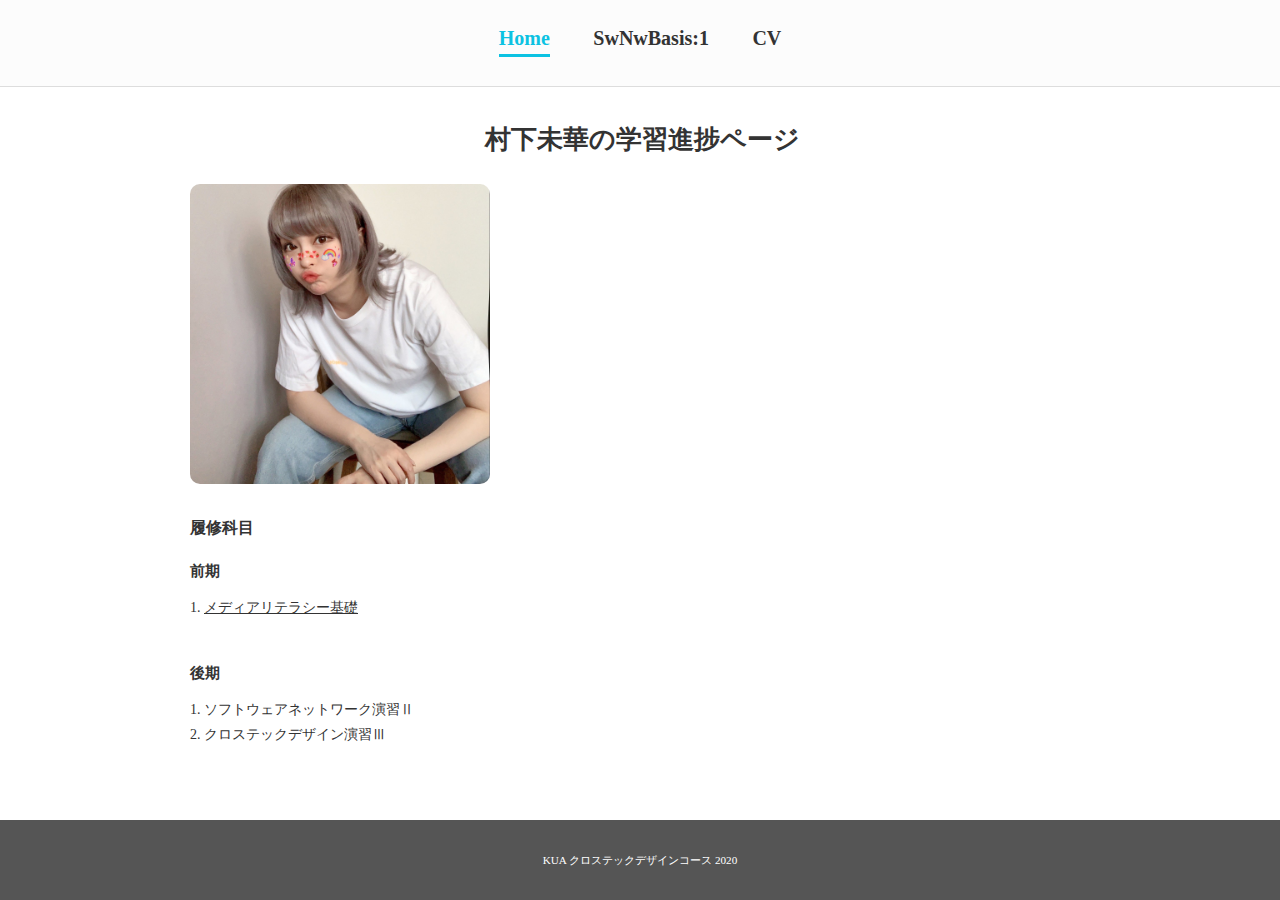
<file: index.html>
<!DOCTYPE html>
<html lang="ja" dir="ltr">

  <head>
    <meta charset="utf-8">
    <meta name="viewport" content="width=device-width, initial-scale=1.0">
    <meta http-equiv="X-UA-Compatible" content="ie=edge">
    <title>shiraSP2index</title>
    <link rel="stylesheet" href="./assets/css/common.css">
    <link rel="stylesheet" href="./assets/css/custom.css">
  </head>

  <body class='index_page'>
    <div id='wrapper'>
      <header>
        <nav id='main_nav'>
          <ul>
            <li><span>Home</sapn></li>
            <li><a href="./subjects/swnwb1.html">SwNwBasis:1</a></li>
            <li><a href="./cv.html">CV</a></li>
          </ul>
        </nav>
      </header>

      <main>
        <h1>村下未華の学習進捗ページ</h1>
        <p class="main_pic"><img src="./assets/images/IMG_9710.png" alt=""></p>
        <h2>履修科目</h2>
        <div class="period">
          <h3>前期</h3>
          <ol>
            <li><a href="./subjects/swnwb1.html">メディアリテラシー基礎</a></li>
          </ol>
        </div>
        <div class="period">
          <h3>後期</h3>
          <ol>
            <li>ソフトウェアネットワーク演習Ⅱ</li>
            <li>クロステックデザイン演習Ⅲ</li>
          </ol>
        </div>
      </main>

      <footer>
        <p>KUA クロステックデザインコース 2020</p>
      </footer>

    </div>
  </body>

</html>
</file>
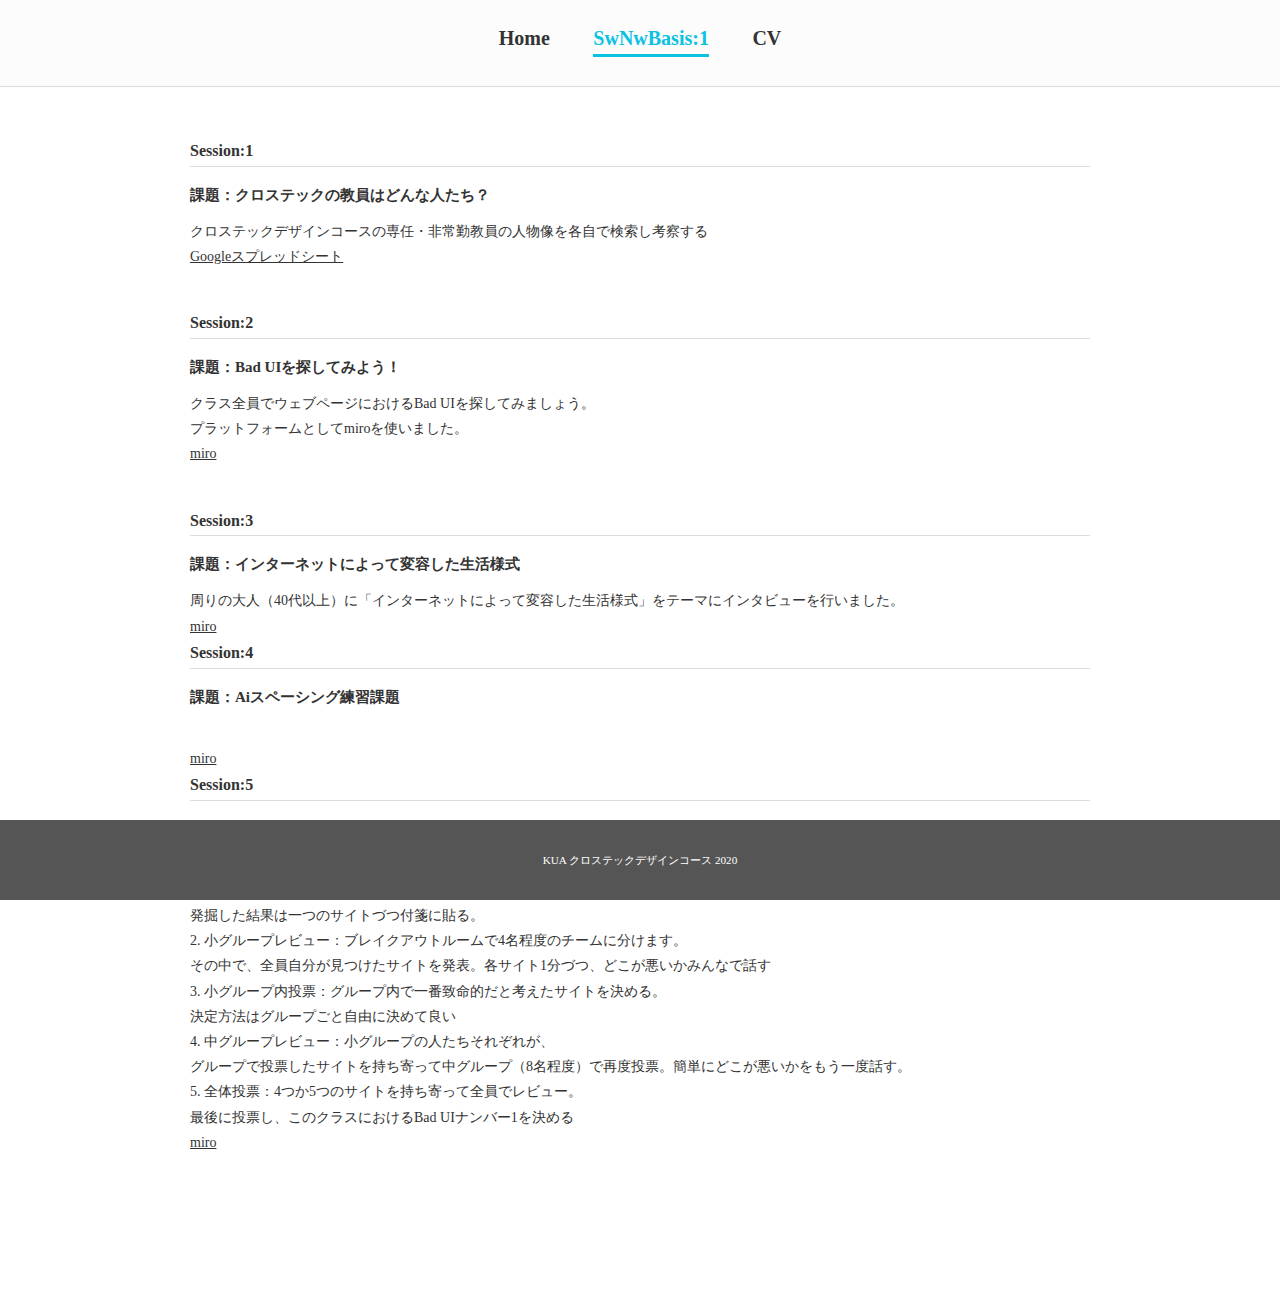
<file: swnwb1.html>
<!DOCTYPE html>
<html lang="ja" dir="ltr">

  <head>
    <meta charset="utf-8">
    <meta name="viewport" content="width=device-width, initial-scale=1.0">
    <meta http-equiv="X-UA-Compatible" content="ie=edge">
    <title>shira_swnwb1</title>
    <link rel="stylesheet" href="../assets/css/common.css">
    <link rel="stylesheet" href="../assets/css/custom.css">
  </head>

  <body class='subject_page'>
    <div id='wrapper'>
      <header>
        <nav id='main_nav'>
          <ul>
            <li><a href="../index.html">Home</a></li>
            <li><span>SwNwBasis:1</span></li>
            <li><a href="../cv.html">CV</a></li>
          </ul>
        </nav>
      </header>

      <main>
        <h1></h1>
        <div class="session">
          <h2>Session:1</h2>
          <h3>課題：クロステックの教員はどんな人たち？</h3>
          <p>
            クロステックデザインコースの専任・非常勤教員の人物像を各自で検索し考察する
            <br><a href="https://docs.google.com/spreadsheets/d/18VAXnZs6zWGU5ffiMHr0X03tHJH67kD-67ZLSju4Znc/edit#gid=1249683047">Googleスプレッドシート</a>
          </p>
        </div>
        <div class="session">
          <h2>Session:2</h2>
          <h3>課題：Bad UIを探してみよう！</h3>
          <p>
            クラス全員でウェブページにおけるBad UIを探してみましょう。
            <br>プラットフォームとしてmiroを使いました。
            <br><a href="https://miro.com/app/board/o9J_kr5GmPA=/">miro</a>
          </p>
        </div>
        <div class="session">
          <h2>Session:3</h2>
          <h3>課題：インターネットによって変容した生活様式</h3>
          <p>
            周りの大人（40代以上）に「インターネットによって変容した生活様式」をテーマにインタビューを行いました。
            <br><a href="https://docs.google.com/document/d/1-32BSsjp3IPwsqISl3mDQUBwn2Zqy-kRb5U1gtfWtVk/edit?usp=sharing">miro</a>
          </p>
        <div class="session">
            <h2>Session:4</h2>
            <h3>課題：Aiスペーシング練習課題</h3>
            <p>
              <br><a href="https://drive.google.com/file/d/19qhT19xbNoFvU2Yo94UFqUIwAKTeYueZ/view?usp=sharing">miro</a>
            </p>
        <div class="session">
              <h2>Session:5</h2>
              <h3>課題：Bad UIを探してみよう</h3>
              <p>
                クラス全員でウェブページにおけるBad UIを探してみる
                <br>1. 個人サーチ：一人一人がこりゃ致命的だわって思うウェブサイトを発掘する。
                <br>発掘した結果は一つのサイトづつ付箋に貼る。
                <br>2. 小グループレビュー：ブレイクアウトルームで4名程度のチームに分けます。
              　<br>その中で、全員自分が見つけたサイトを発表。各サイト1分づつ、どこが悪いかみんなで話す
                <br>3. 小グループ内投票：グループ内で一番致命的だと考えたサイトを決める。
                <br>決定方法はグループごと自由に決めて良い
                <br>4. 中グループレビュー：小グループの人たちそれぞれが、
                <br>グループで投票したサイトを持ち寄って中グループ（8名程度）で再度投票。簡単にどこが悪いかをもう一度話す。
                <br>5. 全体投票：4つか5つのサイトを持ち寄って全員でレビュー。
                <br>最後に投票し、このクラスにおけるBad UIナンバー1を決める
                <br><a href="https://miro.com/app/board/o9J_kr5GmPA=/">miro</a>
              </p>
      </main>

      <footer>
        <p>KUA クロステックデザインコース 2020</p>
      </footer>
    </div>
  </body>

</html>
</file>
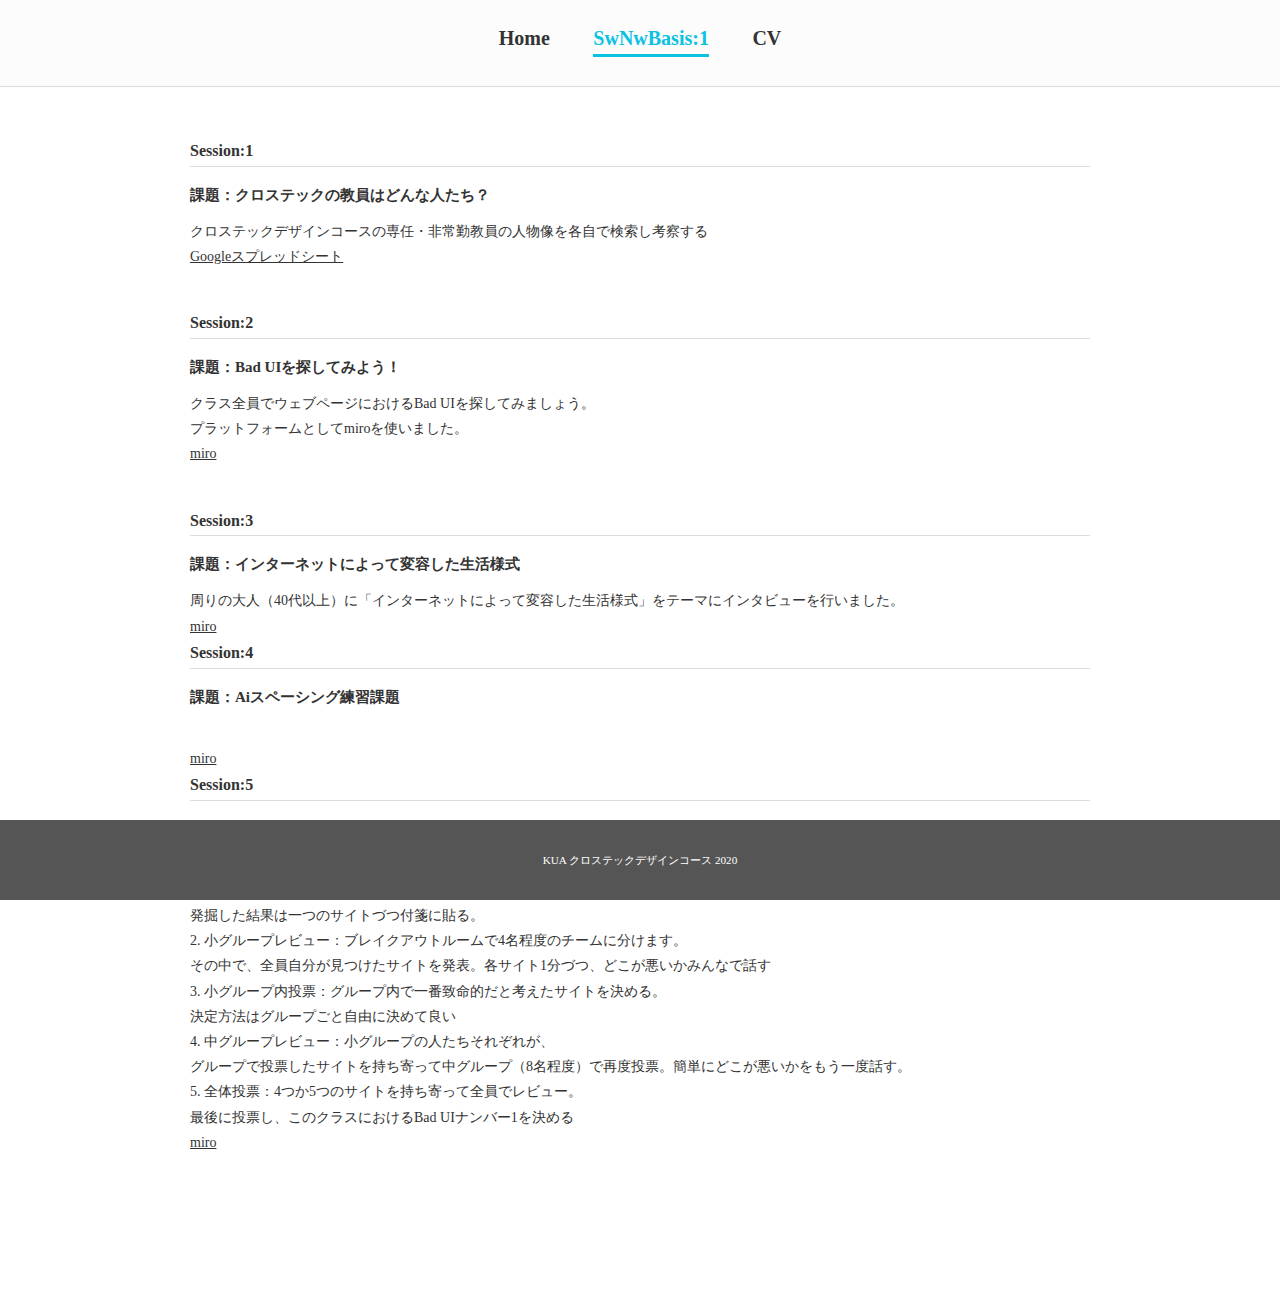
<file: subject/swnwb1.html>
<!DOCTYPE html>
<html lang="ja" dir="ltr">

  <head>
    <meta charset="utf-8">
    <meta name="viewport" content="width=device-width, initial-scale=1.0">
    <meta http-equiv="X-UA-Compatible" content="ie=edge">
    <title>shira_swnwb1</title>
    <link rel="stylesheet" href="../assets/css/common.css">
    <link rel="stylesheet" href="../assets/css/custom.css">
  </head>

  <body class='subject_page'>
    <div id='wrapper'>
      <header>
        <nav id='main_nav'>
          <ul>
            <li><a href="../index.html">Home</a></li>
            <li><span>SwNwBasis:1</span></li>
            <li><a href="../cv.html">CV</a></li>
          </ul>
        </nav>
      </header>

      <main>
        <h1></h1>
        <div class="session">
          <h2>Session:1</h2>
          <h3>課題：クロステックの教員はどんな人たち？ </h3>
          <p>
            クロステックデザインコースの専任・非常勤教員の人物像を各自で検索し考察する
            <br><a href="https://docs.google.com/spreadsheets/d/18VAXnZs6zWGU5ffiMHr0X03tHJH67kD-67ZLSju4Znc/edit#gid=1249683047">Googleスプレッドシート</a>
          </p>
        </div>
        <div class="session">
          <h2>Session:2</h2>
          <h3>課題：Bad UIを探してみよう！</h3>
          <p>
            クラス全員でウェブページにおけるBad UIを探してみましょう。
            <br>プラットフォームとしてmiroを使いました。
            <br><a href="https://miro.com/app/board/o9J_kr5GmPA=/">miro</a>
          </p>
        </div>
        <div class="session">
          <h2>Session:3</h2>
          <h3>課題：インターネットによって変容した生活様式</h3>
          <p>
            周りの大人（40代以上）に「インターネットによって変容した生活様式」をテーマにインタビューを行いました。
            <br><a href="https://docs.google.com/document/d/1-32BSsjp3IPwsqISl3mDQUBwn2Zqy-kRb5U1gtfWtVk/edit?usp=sharing">miro</a>
          </p>
        <div class="session">
            <h2>Session:4</h2>
            <h3>課題：Aiスペーシング練習課題</h3>
            <p>
              <br><a href="https://drive.google.com/file/d/19qhT19xbNoFvU2Yo94UFqUIwAKTeYueZ/view?usp=sharing">miro</a>
            </p>
        <div class="session">
              <h2>Session:5</h2>
              <h3>課題：Bad UIを探してみよう</h3>
              <p>
                クラス全員でウェブページにおけるBad UIを探してみる
                <br>1. 個人サーチ：一人一人がこりゃ致命的だわって思うウェブサイトを発掘する。
                <br>発掘した結果は一つのサイトづつ付箋に貼る。
                <br>2. 小グループレビュー：ブレイクアウトルームで4名程度のチームに分けます。
              　<br>その中で、全員自分が見つけたサイトを発表。各サイト1分づつ、どこが悪いかみんなで話す
                <br>3. 小グループ内投票：グループ内で一番致命的だと考えたサイトを決める。
                <br>決定方法はグループごと自由に決めて良い
                <br>4. 中グループレビュー：小グループの人たちそれぞれが、
                <br>グループで投票したサイトを持ち寄って中グループ（8名程度）で再度投票。簡単にどこが悪いかをもう一度話す。
                <br>5. 全体投票：4つか5つのサイトを持ち寄って全員でレビュー。
                <br>最後に投票し、このクラスにおけるBad UIナンバー1を決める
                <br><a href="https://miro.com/app/board/o9J_kr5GmPA=/">miro</a>
              </p>
      </main>

      <footer>
        <p>KUA クロステックデザインコース 2020</p>
      </footer>
    </div>
  </body>

</html>
</file>
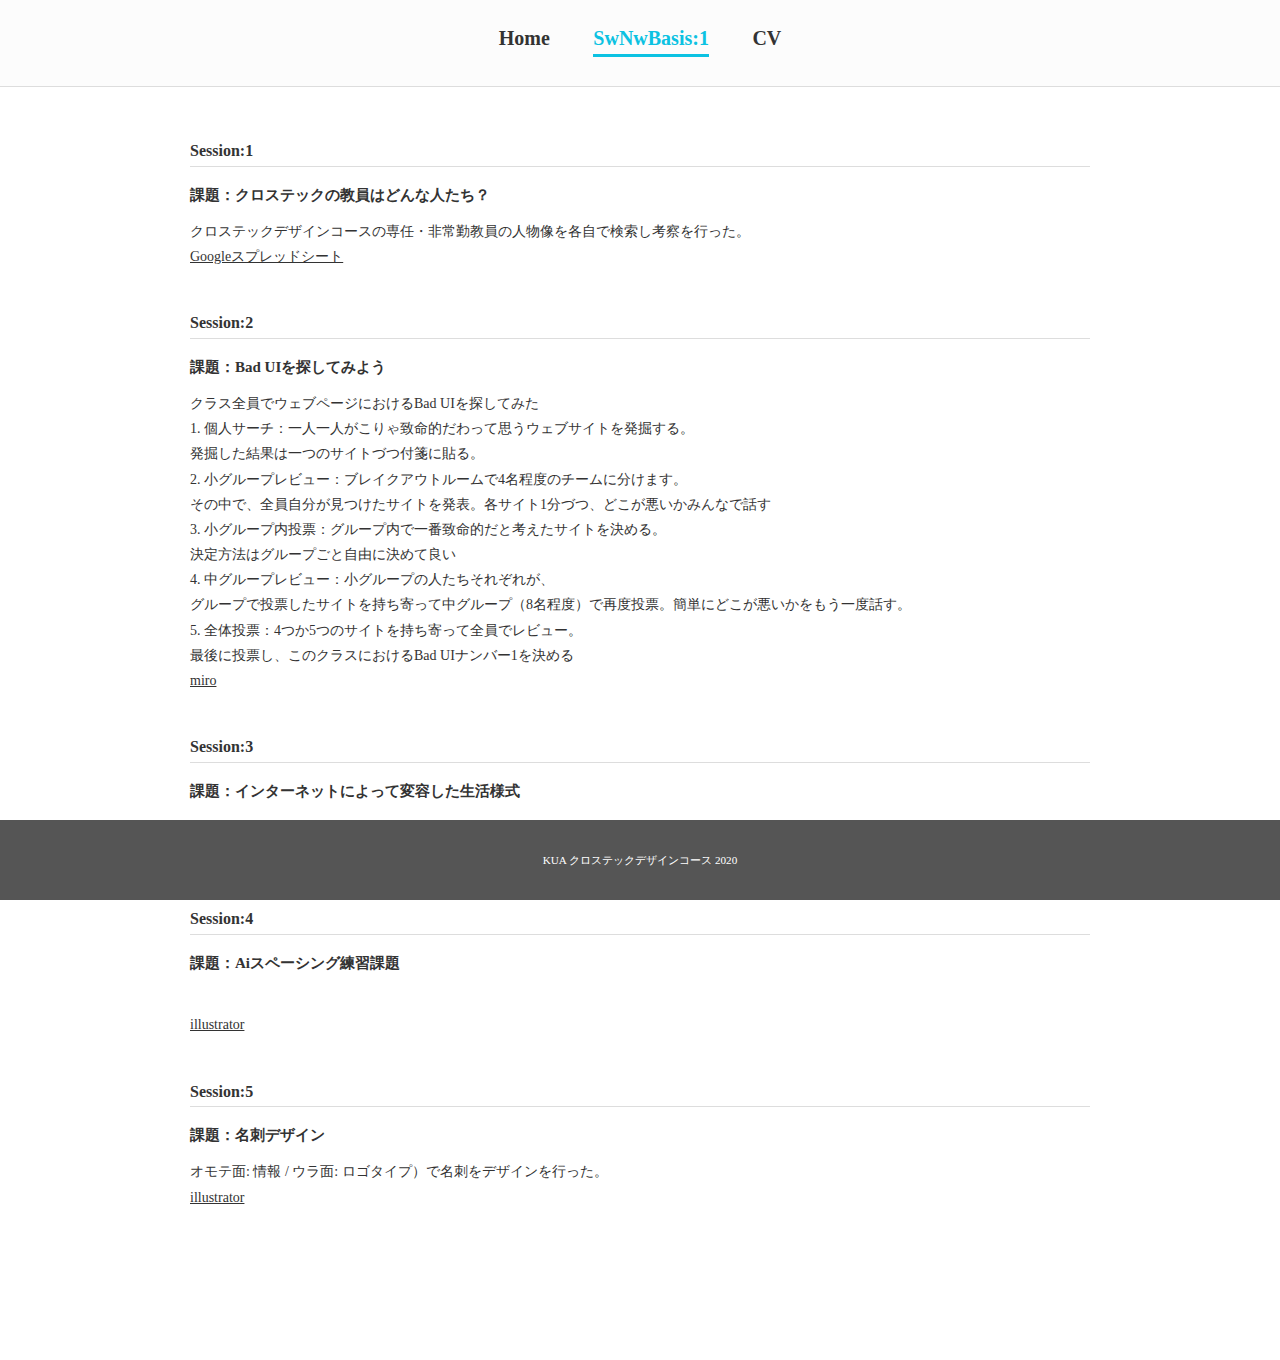
<file: subjects/swnwb1.html>
<!DOCTYPE html>
<html lang="ja" dir="ltr">

  <head>
    <meta charset="utf-8">
    <meta name="viewport" content="width=device-width, initial-scale=1.0">
    <meta http-equiv="X-UA-Compatible" content="ie=edge">
    <title>shira_swnwb1</title>
    <link rel="stylesheet" href="../assets/css/common.css">
    <link rel="stylesheet" href="../assets/css/custom.css">
  </head>

  <body class='subject_page'>
    <div id='wrapper'>
      <header>
        <nav id='main_nav'>
          <ul>
            <li><a href="../index.html">Home</a></li>
            <li><span>SwNwBasis:1</span></li>
            <li><a href="../cv.html">CV</a></li>
          </ul>
        </nav>
      </header>

      <main>
        <h1></h1>
        <div class="session">
          <h2>Session:1</h2>
          <h3>課題：クロステックの教員はどんな人たち？ </h3>
          <p>
            クロステックデザインコースの専任・非常勤教員の人物像を各自で検索し考察を行った。
            <br><a href="https://docs.google.com/spreadsheets/d/18VAXnZs6zWGU5ffiMHr0X03tHJH67kD-67ZLSju4Znc/edit#gid=1249683047">Googleスプレッドシート</a>
          </p>
        </div>
        <div class="session">
          <h2>Session:2</h2>
          <h3>課題：Bad UIを探してみよう</h3>
          <p>
            クラス全員でウェブページにおけるBad UIを探してみた
            <br>1. 個人サーチ：一人一人がこりゃ致命的だわって思うウェブサイトを発掘する。
            <br>発掘した結果は一つのサイトづつ付箋に貼る。
            <br>2. 小グループレビュー：ブレイクアウトルームで4名程度のチームに分けます。
          　<br>その中で、全員自分が見つけたサイトを発表。各サイト1分づつ、どこが悪いかみんなで話す
            <br>3. 小グループ内投票：グループ内で一番致命的だと考えたサイトを決める。
            <br>決定方法はグループごと自由に決めて良い
            <br>4. 中グループレビュー：小グループの人たちそれぞれが、
            <br>グループで投票したサイトを持ち寄って中グループ（8名程度）で再度投票。簡単にどこが悪いかをもう一度話す。
            <br>5. 全体投票：4つか5つのサイトを持ち寄って全員でレビュー。
            <br>最後に投票し、このクラスにおけるBad UIナンバー1を決める
            <br><a href="https://miro.com/app/board/o9J_kr5GmPA=/">miro</a>
          </p>
        </div>
        <div class="session">
          <h2>Session:3</h2>
          <h3>課題：インターネットによって変容した生活様式</h3>
          <p>
            周りの大人（40代以上）に「インターネットによって変容した生活様式」をテーマにインタビューを行った。
            <br><a href="https://docs.google.com/document/d/1d89C37zh2aVXFNXOP6PE1Mgi8JeWnkjVaDf56DSr5fs/edit?usp=sharing">googleドキュメント</a>
          </p>

        
        </div>
        <div class="session">
            <h2>Session:4</h2>
            <h3>課題：Aiスペーシング練習課題</h3>
            <p>
              <br><a href="https://drive.google.com/file/d/1sPTbQMOpvPg8oMUhyX9KbUh8ziO3IjzS/view?usp=sharing">illustrator</a>
              </p>
              <div class="session"></div>
              <h2>Session:5</h2>
              <h3>課題：名刺デザイン</h3>
              <p>
                オモテ面: 情報 / ウラ面: ロゴタイプ）で名刺をデザインを行った。
                <br><a href="https://drive.google.com/file/d/11JxAJ6r9J2DJTZZBKG6jvuxqUiCiZcSN/view?usp=sharing">illustrator</a>
              </p> 
      </main>

      <footer>
        <p>KUA クロステックデザインコース 2020</p>
      </footer>
    </div>
  </body>

</html>
</file>
<file: assets/css/common.css>
html {
  color: #333;
  background: #fff;

  font-size: 14px;
  line-height: 1.8;
}

*{
  margin:0;
  padding:0;
  box-sizing: border-box;
}

img{
  max-width: 100%;
  height:auto;
}

a{
  color:#333;
}

li{
  list-style-position: inside;
}


.mb_s{
  margin-bottom: 10px;
}

.mb_m{
  margin-bottom: 20px;
}

.mb_l{
  margin-bottom: 40px;
}
</file>
<file: assets/css/custom.css>
/* body{
    font-family: Meiryo,sans-serif;
    font-weight: bold;
    color: #00ff00;
    letter-spacing: 5px;
    line-height: 2;
} */


h1{
    font-size: 18px;
    border-left: #0cc2e2 solid 5px;
    padding-left: 5px;
    margin-bottom:20px;
}

h2{
    font-size: 16px;
    margin-bottom:15px;
}

h3{
    font-size: 15px;
    margin-bottom:10px;
}

html,
body,
#wrapper{
    min-height: 100%;
}



@media screen and (min-width:481px) { 
    #wrapper{
        padding-bottom: 80px;
    }
}

@media screen and (max-width:480px) { 
    #wrapper{
        padding-top: 60px;
    }
}

ul,ol{
    margin-bottom: 10px;
}

/*======================================================
header
======================================================*/
header {
    border-bottom: 1px solid #ddd;
    background-color: #fcfcfc;
    position:relative;
}

@media screen and (max-width:480px) { 
    header{
       position: fixed;
       width:100%;
       top:0;
       z-index: 1;
    }
}


#main_nav{
    text-align: center;
    padding: 20px;
}

#main_nav li{
    display:inline-block;
}

#main_nav li a,
#main_nav li span{
    font-size:20px;
    text-decoration: none;
    margin:0 20px;
    padding-bottom: 5px;
    font-weight: bold;
}

#main_nav li a:hover,
#main_nav li span{
    color:#0cc2e2;
    
}

#main_nav li span{
    border-bottom: 3px solid #0cc2e2;
}


@media screen and (max-width:480px) { 
    #main_nav{
        padding: 10px;
    }


    #main_nav li a,
    #main_nav li span{
        font-size:15px;
        margin:0 10px;
    }
}


/*======================================================
main
======================================================*/

main{
    padding:30px 50px;
    max-width: 1000px;
    margin: 0 auto;
    position: relative;
    z-index: 0;
}

@media screen and (max-width:480px) { 
    main{
        padding:30px 20px;
    }
}


.main_pic{
    text-align: center;
    margin-bottom: 30px;
    max-width: 300px;
}

.main2_pic{
    text-align: center;
    margin-bottom: 0px;
}

.sub_pic{
    display:inline-block;
    padding: 10px;
    border: 1px solid #ccc;
}

.sub_pic img{
    display:block;
}

.main_pic img{
    display: block;
    margin: 0 auto;
    border-radius: 10px;
}

.session,
.period{
    margin-bottom: 40px;
}

.session h2{
    border-bottom: 1px solid #ddd;
}


.youtube{
    position:relative;
    width:100%;
    padding-top:56.25%;
    margin-bottom: 20px;
}
.youtube iframe{
    position:absolute;
    top:0;
    right:0;
    width:100%;
    height:100%;
}



body.index_page h1{
    border: none;
    text-align: center;
    font-size: 26px;
}

/*======================================================
footer
======================================================*/
footer{
    background-color: #555;
    color:#fff;
    font-size: 80%;
    padding:10px;
    min-height:80px;

    display: flex;
    align-items: center;
    justify-content: center;

   
}


@media screen and (min-width:481px) { 
    footer{
        position: fixed;
        bottom:0;
        width:100%;
    }
}
</file>
